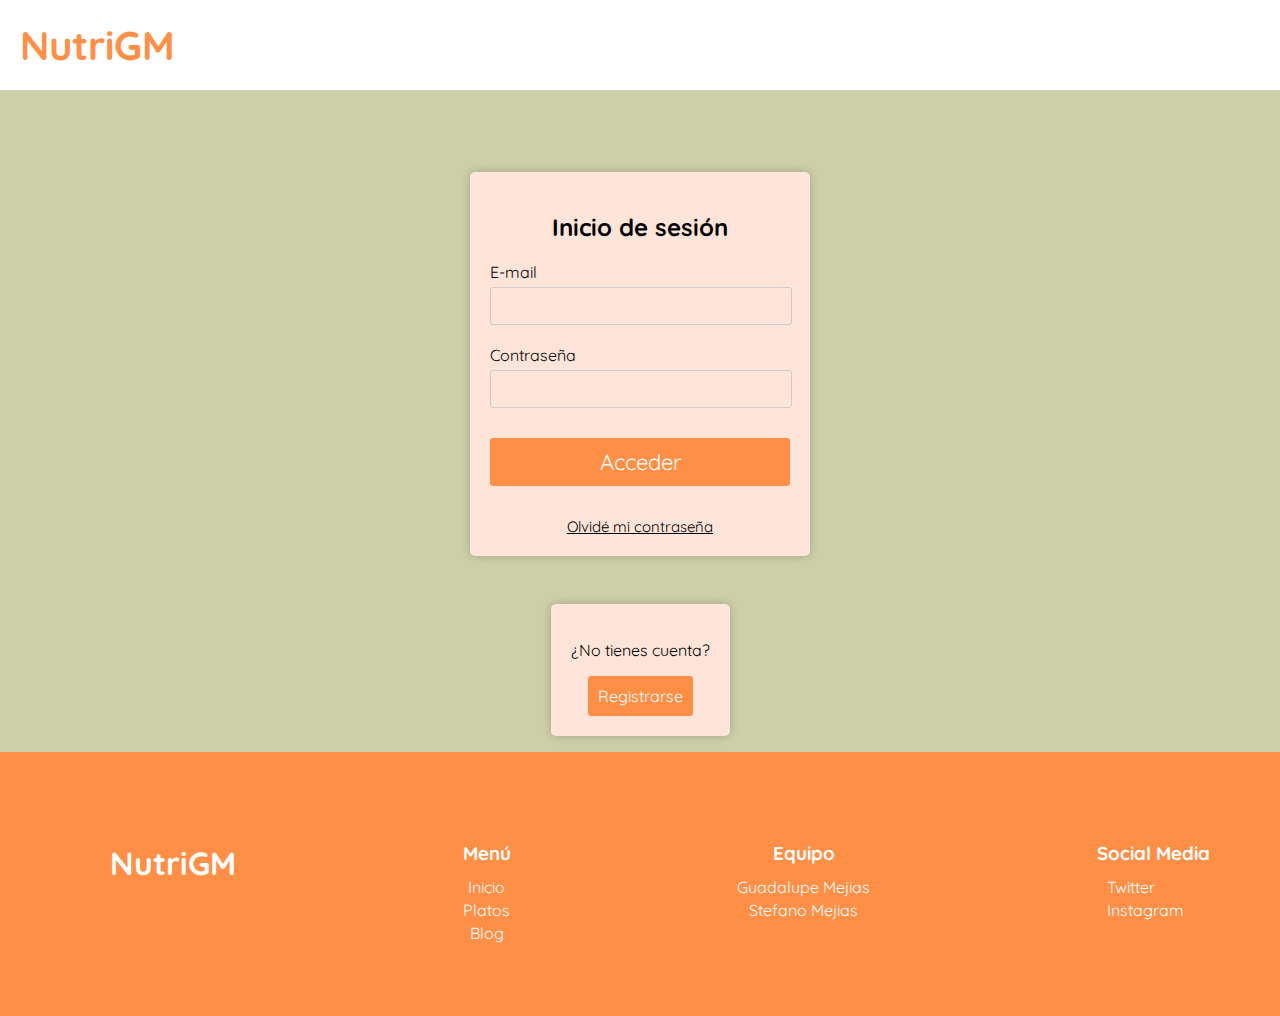
<file: src/main/resources/static/iniciar.html>
<!DOCTYPE html>
<html lang="en">

<head>
    <meta charset="UTF-8">
    <meta name="viewport" content="width=device-width, initial-scale=1.0">
    <title>NutriGM</title>
    <link rel="stylesheet" href="https://cdnjs.cloudflare.com/ajax/libs/font-awesome/6.2.0/css/all.min.css"
          integrity="sha512-xh6O/CkQoPOWDdYTDqeRdPCVd1SpvCA9XXcUnZS2FmJNp1coAFzvtCN9BmamE+4aHK8yyUHUSCcJHgXloTyT2A=="
          crossorigin="anonymous" referrerpolicy="no-referrer" />
    <link rel="stylesheet" type="text/css" href="Css/footer.css">
    <link rel="stylesheet" type="text/css" href="Css/iniciar.css">
    <link rel="stylesheet" type="text/css" href="Css/header.css">
    <link rel="icon" href="img/Logoguada.ico">
</head>

<body>
<header>
    <a href="index.html" class="logo">NutriGM</a>
</header>

<div class="container">
    <form class="registration-form" action="#" method="post">
        <h2>Inicio de sesión</h2>
        <label for="email">E-mail</label>
        <input type="text" id="email" name="email" required>
        <label for="contraseña">Contraseña</label>
        <input type="password" id="contraseña" name="contraseña" required>
        <button type="submit">Acceder</button>
        <a href="recuperar.html">Olvidé mi contraseña</a>
    </form>
</div>

<div class="container2">
    <form class="registration-form2" action="#" method="post">
        <p>¿No tienes cuenta?</p>
        <a class="button" href="registro.html">Registrarse</a>
    </form>
</div>

<footer></footer>

<script src="JS/footer.js"></script>
</body>

</html>
</file>
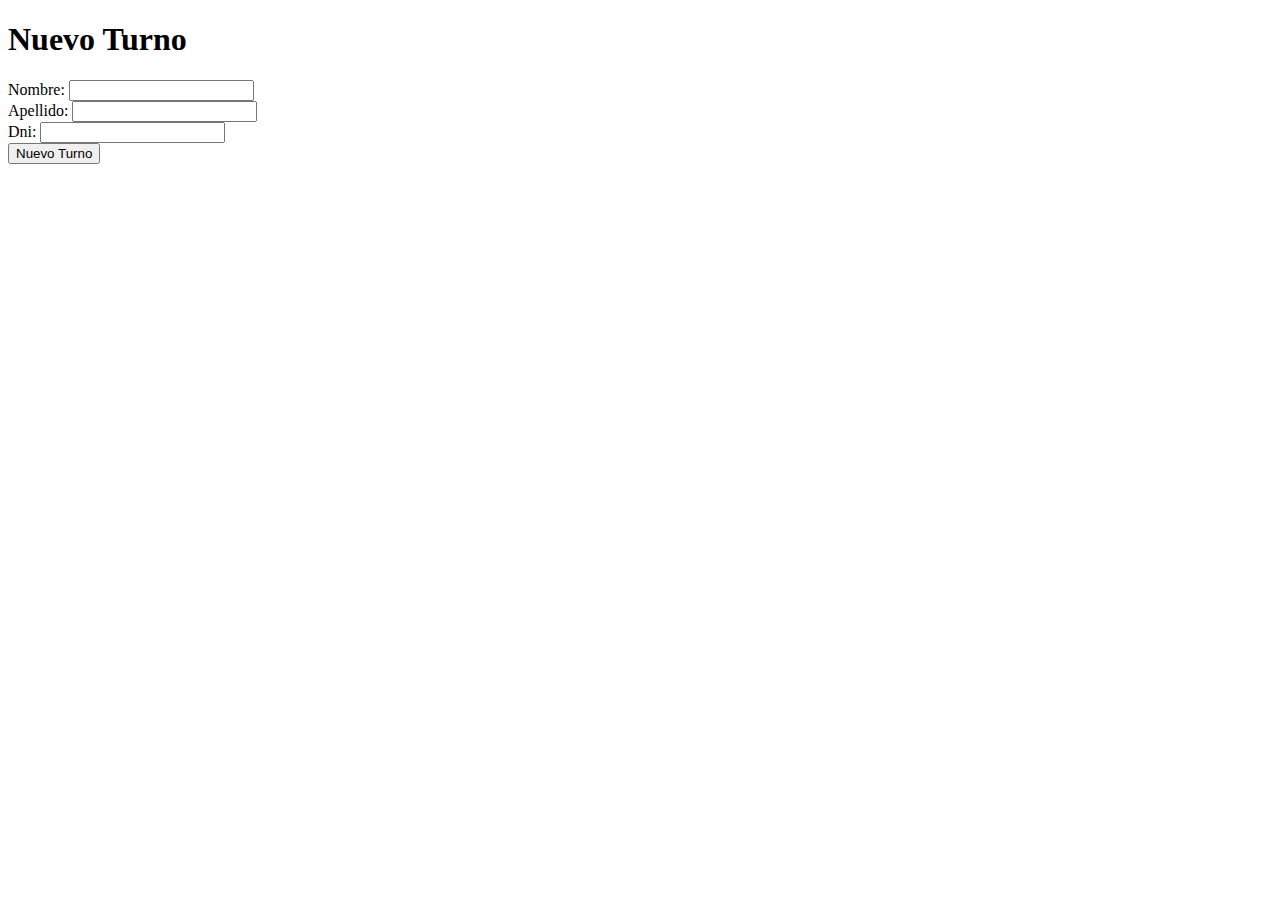
<file: src/main/resources/static/NuevoTurno.html>
<!DOCTYPE html>
<html lang="en">
<head>
  <meta charset="UTF-8">
  <meta name="viewport" content="width=device-width, initial-scale=1.0">

  <title>Nuevo Turno</title>
</head>
<body>
<h1>Nuevo Turno</h1>
<form action="api/nuevoTurno" method="POST">
  <label for="nombre">Nombre:</label>
  <input type="text" id="nombre" name="nombre">
  <br>
  <label for="apellido">Apellido:</label>
  <input type="text" id="apellido" name="apellido">
  <br>
  <label for="dni">Dni:</label>
  <input type="dni" id="dni" name="dni">
  <br>
  <button type="submit">Nuevo Turno</button>

</form>

<script src="JS/NuevoTurno.js"></script>
</body>
</html>
</file>
<file: src/main/resources/static/Css/footer.css>
@import url('https://fonts.googleapis.com/css2?family=Quicksand:wght@300;400;500;700&display=swap');
@import url('https://fonts.googleapis.com/css2?family=Dancing+Script:wght@600&display=swap');

* {
    /*margin: 0;*/
    padding: 0;
    font-family: 'Quicksand';
}

html,
body {
    height: 100%;
    margin: 0;
    display: flex;
    flex-direction: column;
    scroll-behavior: smooth;
    /*Desplazamiento suave entre las diferentes secciones de una pagina web*/
}

.container {
    flex: 1;
    padding-top: 50px;
}

footer {
    width: 100%;
    background-color: #ff8f46;
    /* Color del footer */
    color: white;
    text-align: center;
    padding: 20px;
    margin-top: auto;
}

/* SECCION CONTACTO */

#contacto {
    background-color: #ff8f46;
    padding: 50px 0;
}

#contacto .fila {
    max-width: 1100px;
    margin: auto;
    display: flex;
    justify-content: space-between;
    color: #fff;
}

#contacto a {
    text-decoration: none;
    color: #fff;
    display: block;
    margin-bottom: 3px;
}

#contacto a:hover {
    text-decoration: underline;
}

#contacto h3 {
    margin-bottom: 12px;
}

#contacto .media {
    display: flex;
    align-items: center;
}

#contacto .media i {
    display: block;
    margin-right: 10px;
}

#contacto input {
    border: none;
    padding: 10px;
    width: 100%;
    border-radius: 30px;
}

#contacto .enviar {
    background-color: #f4721c;
    color: #fff;
    width: fit-content;
    margin-top: 15px;
    cursor: pointer;
}

button {
    padding: 10px 20px;
    background-color: #ff8f46;
    border: none;
    cursor: pointer;
    border-radius: 10px;
    font-size: 22px;
}

#formato_icono {
    color: #ff8f46;
    padding: 5px;
}

.input-field {
    width: 100%;
    background-color: white;
    margin: 10px 0;
    border-radius: 3px;
    display: flex;
    align-items: center;
    transition: max-height 5s;
    overflow: hidden;
}

input {
    width: 100%;
    background: transparent;
    border: 0;
    outline: none;
    padding: 18px 15px;
    color: black;
}

input::placeholder {
    color: black;
    font-size: 12px;
}

.btn-field {
    width: 100px;
    display: flex;
    justify-content: center;
}

.btn-field button {
    flex-basis: 48px;
    font-size: 14px;
    font-family: Arial, Helvetica, sans-serif;
    background-color: white;
    height: 40px;
    border-radius: 10px;
    border: 0;
    outline: 0;
    transition: background 1s;
    cursor: pointer;
}

.input-group {
    height: 100px;
}

@media screen and (max-width:1070px) {
    #inicio header .contenido-header .social {
        display: none;
    }

    #inicio header .contenido-header nav {
        position: static;
        transform: translateX(0);
    }
}

@media screen and (max-width:700px) {
    #sabores .fila {
        display: block;
    }

    #platos .fila {
        display: block;
        width: 100%;
    }

    #platos .fila .item {
        width: 100%;
    }

    #inicio header .contenido-header nav {
        position: initial;
        display: none;
        transform: translate(0);
    }

    .nav-responsive {
        display: block;
    }

    #inicio header .contenido-header {
        padding: 20px;
    }

    #inicio header .contenido-header nav.responsive {
        display: block;
        position: absolute;
        left: 0;
        top: 70px;
        width: 100%;
        height: 100vh;
        background-color: #252A2E;
        z-index: 99;
    }

    nav.responsive ul {
        display: block !important;
    }

    nav.responsive ul li {
        border-bottom: 1px solid #fff;
        padding: 10px 0;
    }

    #contacto .fila {
        display: block;
        text-align: center;
    }

    #contacto .fila h3 {
        margin: 20px 0 3px 0;
    }

    #contacto .fila .media {
        display: block;
    }

    #contacto .fila input {
        width: 90%;
    }
}
</file>
<file: src/main/resources/static/Css/iniciar.css>
body {
    background-color: #CDCFA9;
    margin: 0;
    padding: 0;
    font-family: Arial, sans-serif;
}

.container {
    display: flex;
    justify-content: center;
    align-items: center;
    margin: 32px;
}

.registration-form {
    background-color: #fee4d9;
    border-radius: 5px;
    box-shadow: 0 0 10px rgba(0, 0, 0, 0.2);
    padding: 20px;
    text-align: center;
    max-width: 300px;
}

.registration-form h2 {
    margin-bottom: 20px;
}

.registration-form label {
    display: block;
    margin-top: 10px;
    text-align: left;
}

.registration-form input {
    width: calc(100% - 20px);
    padding: 10px;
    margin-top: 5px;
    border: 1px solid #ccc;
    border-radius: 3px;
    margin-bottom: 10px;
}

.registration-form button {
    background-color: #ff8f46;
    color: #fff;
    border: none;
    padding: 10px;
    width: 100%;
    margin-top: 20px;
    margin-bottom: 30px;
    border-radius: 3px;
}

.registration-form button:hover {
    background-color: #A85F2F;
}

.registration-form a {
    color: black !important;
    font-size: 15px;
    text-decoration: underline;
}

/* Segundo botón */
.container2 {
    display: flex;
    justify-content: center;
    align-items: center;
    margin: 16px;
}

.registration-form2 {
    background-color: rgb(254, 228, 217);
    border-radius: 5px;
    box-shadow: 0 0 10px rgba(0, 0, 0, 0.2);
    padding: 20px;
    text-align: center;
    max-width: 300px;
}

.registration-form2 a {
    background-color: #ff8f46;
    text-decoration: none;
    color: #fff;
    border: none;
    padding: 10px;
    border-radius: 3px;
    display: inline-block;
}

.registration-form2 a:hover {
    background-color: #A85F2F;
}
</file>
<file: src/main/resources/static/Css/header.css>
/* HEADER */
header {
    display: flex;
    justify-content: flex-start;
    align-items: center;
    padding: 20px 20px;
    /* El segundo valor es para los lados (izquierda y derecha) */
    background-color: #fff;
    position: relative;
    z-index: 1;
}



header div {
    display: flex;
    gap: 10px;
}

header img {
    width: 40px;
    height: 40px;
}

header div a {
    display: flex;
    align-items: center;
    text-align: center;
    text-decoration: none;
    background-color: #401A36;
    /* Color de fondo */
    border-radius: 30px;
    /* Define la curvatura del botón */
    color: #fafafa;
    /* Color del texto */
    padding: 8px 16px;
    /* Espaciado interno */
    font-size: 16px;
    /* Tamaño de fuente */
    cursor: pointer;
    /* Cambia el cursor al pasar el mouse por encima */
    transition: all 0.5s;
    /* Transición suave al cambiar el color */

}

header div a:hover {
    background-color: #BF99B2;
    color: black;
    box-shadow: 3px 3px 0px #250e1f;
}


/* separador */
.content {
    flex: 1;
    padding: 20px;
}

.logo {
    font-size: 2.5rem;
    /* Puedes ajustar este valor según lo que prefieras */
    color: #ff8f46;
    text-decoration: none;
    text-align: center;
    font-weight: bold;
}


.logo:hover {
    color: #FF4500;
    /* Cambia el color al pasar el cursor por encima */
}
</file>
